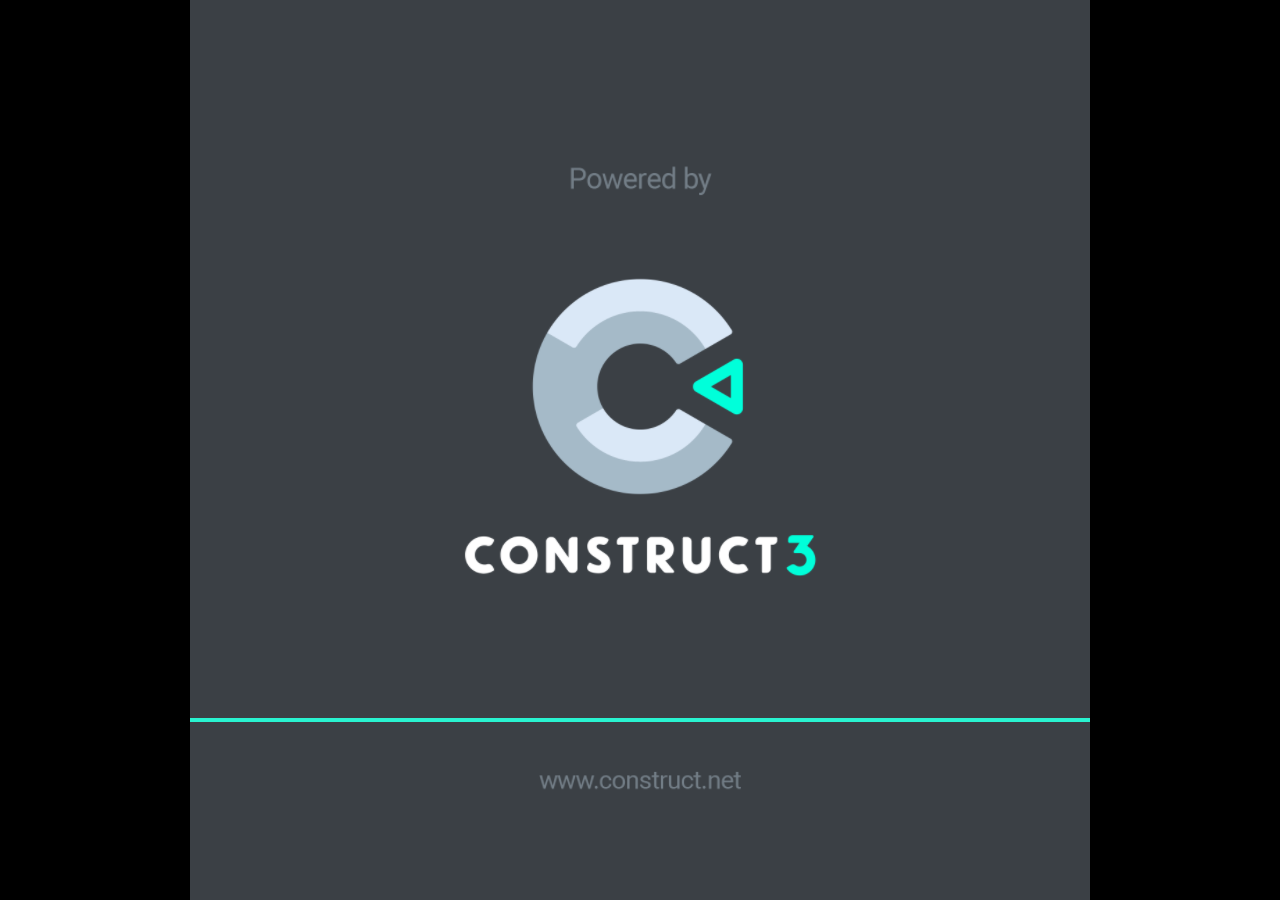
<file: slat games/guerradosporcos/index.html>
<!DOCTYPE html>
<html>
<head>
<meta charset="UTF-8">
<title>Novo projeto</title>
<meta name="viewport" content="width=device-width, initial-scale=1.0, maximum-scale=1.0, minimum-scale=1.0, user-scalable=no">

<meta name="generator" content="Scirra Construct">

	<link rel="manifest" href="appmanifest.json">
	<link rel="apple-touch-icon" sizes="128x128" href="icons/icon-128.png">
	<link rel="apple-touch-icon" sizes="256x256" href="icons/icon-256.png">
	<link rel="apple-touch-icon" sizes="512x512" href="icons/icon-512.png">
	<link rel="icon" type="image/png" href="icons/icon-512.png">

<link rel="stylesheet" href="style.css">


</head>
<body>

<script>
if (location.protocol.substr(0, 4) === "file")
{
	alert("Web exports won't work until you upload them. (When running on the file: protocol, browsers block many features from working for security reasons.)");
}
</script>

	<noscript>
		<div id="notSupportedWrap">
			<h2 id="notSupportedTitle">This content requires JavaScript</h2>
			<p class="notSupportedMessage">JavaScript appears to be disabled. Please enable it to view this content.</p>
		</div>
	</noscript>
	<script src="scripts/supportcheck.js"></script>
	<script src="scripts/offlineclient.js" type="module"></script>
	<script src="scripts/main.js" type="module"></script>
	<script src="scripts/register-sw.js" type="module"></script>

</body>
</html>
</file>
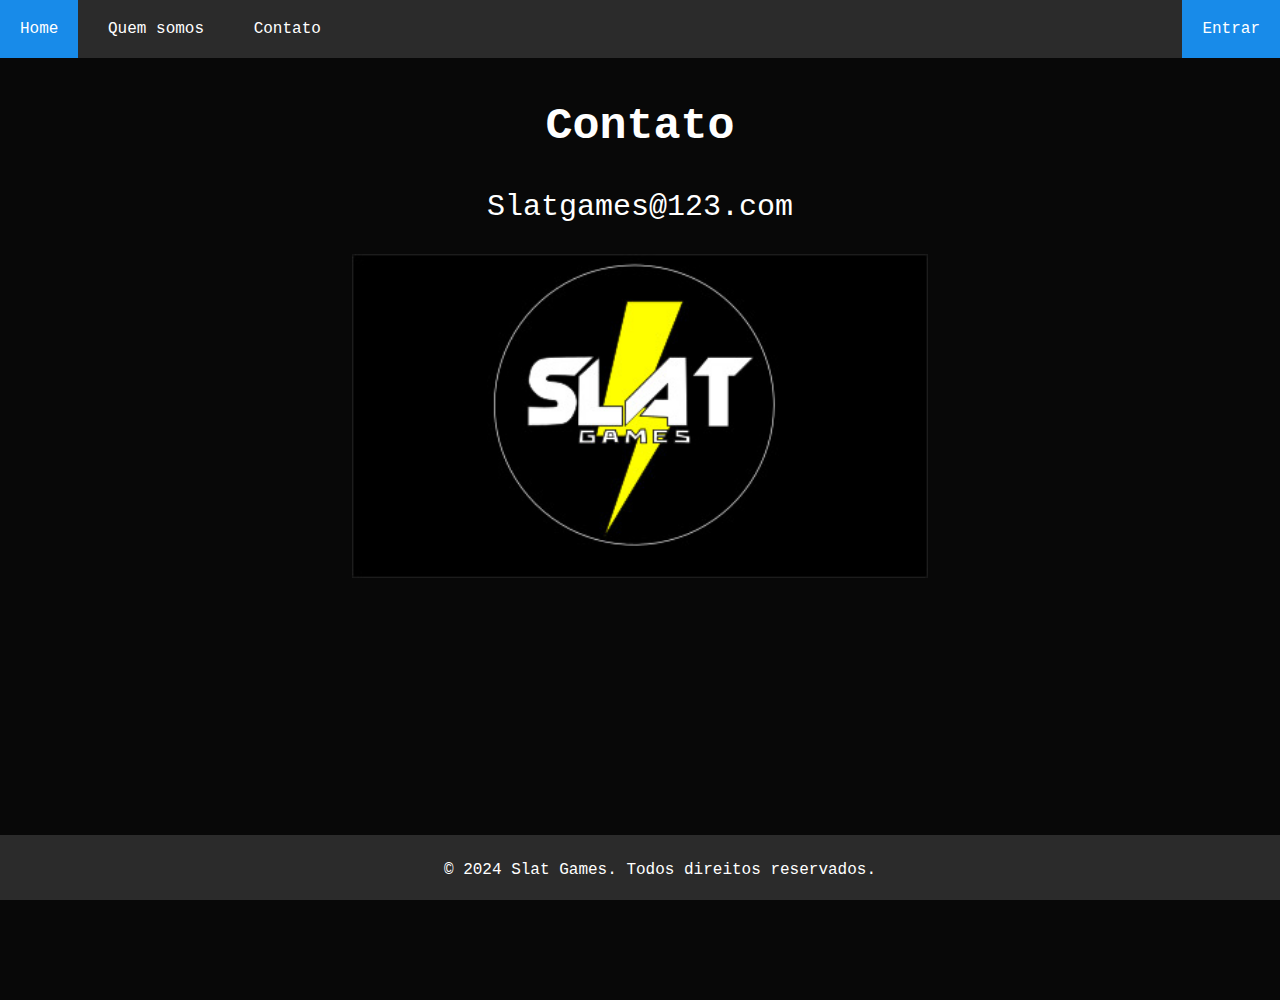
<file: slat games/contato.html>
<!DOCTYPE html>
<html lang="en">
<head>
    <meta charset="UTF-8">
    <meta name="viewport" content="width=device-width, initial-scale=1.0">
    <title>Slat Games</title>
    <nav  id="menu-h">
        <ul>
        <li><a href="file:///C:/Users/Vin%C3%ADcius/Desktop/primeiro%20TADS/slat%20games/slat%20games/Slatgames.html">Home</a></li>
            <li><a href="file:///C:/Users/Vin%C3%ADcius/Desktop/primeiro%20TADS/slat%20games/slat%20games/Quemsomos.html">Quem somos</a></li>
            <li><a href="file:///C:/Users/Vin%C3%ADcius/Desktop/primeiro%20TADS/slat%20games/slat%20games/contato.html">Contato</a></li>
            <li><a href="file:///C:/Users/Vin%C3%ADcius/Desktop/primeiro%20TADS/slat%20games/slat%20games/entrar.html">Entrar</a></li>
          </ul>
        </nav>
    </head>
<body>
    <main>
        <h2><strong>Contato</strong></h2>
        <p>Slatgames@123.com</p>
        <img src="logo (1).jpg">
    
    </main>
     <link rel="stylesheet" href="contato.css">
    <footer>
        <p>&copy; 2024 Slat Games. Todos direitos reservados.</p>
    </footer>
</body>
</html>
</file>
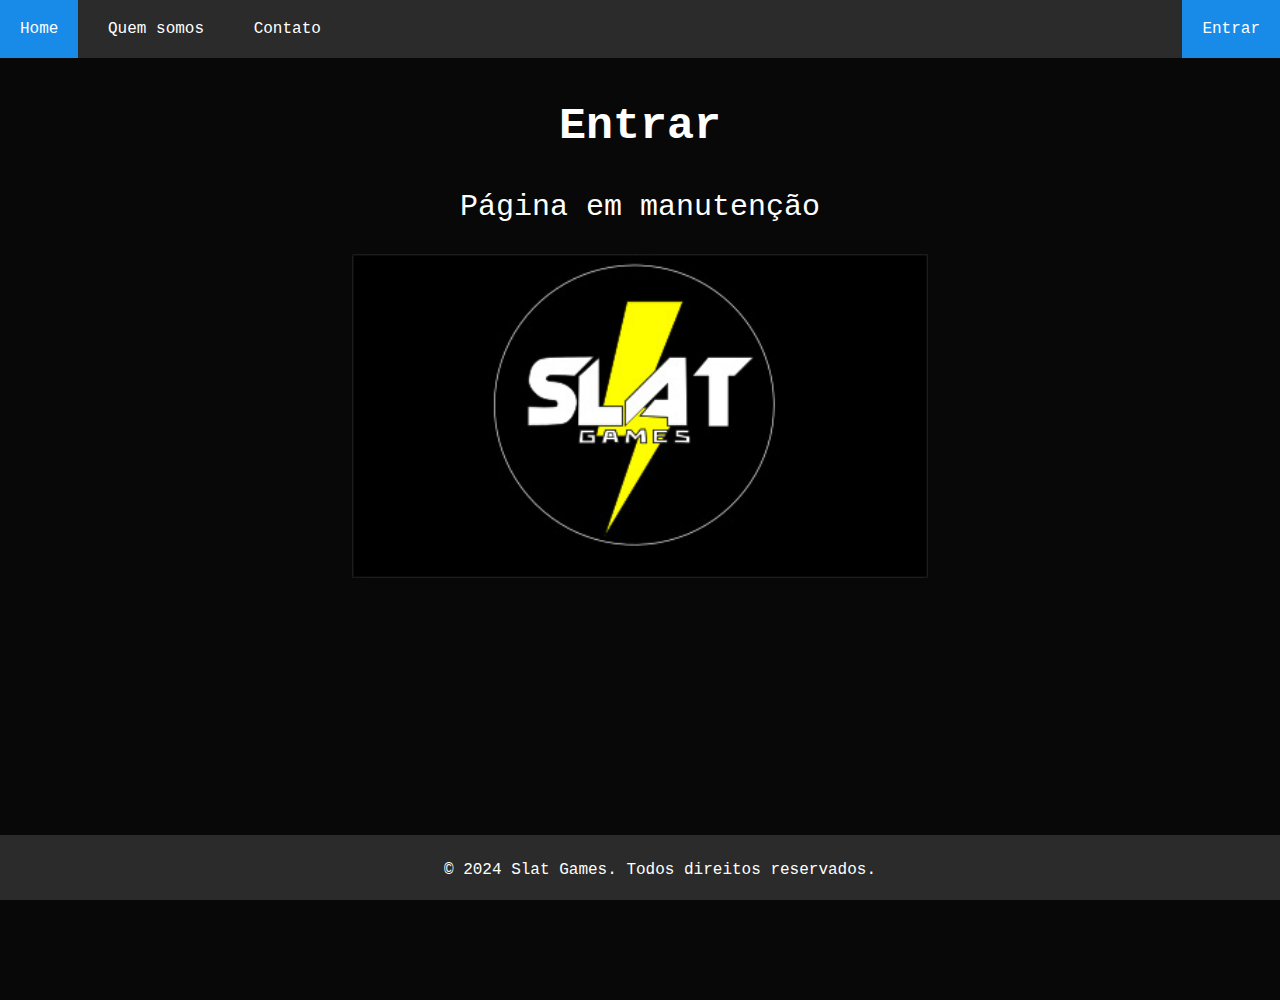
<file: slat games/entrar.html>
<!DOCTYPE html>
<html lang="en">
<head>
    <meta charset="UTF-8">
    <meta name="viewport" content="width=device-width, initial-scale=1.0">
    <title>Slat Games</title>
    <nav  id="menu-h">
        <ul>
        <li><a href="file:///C:/Users/Vin%C3%ADcius/Desktop/primeiro%20TADS/slat%20games/slat%20games/Slatgames.html">Home</a></li>
            <li><a href="file:///C:/Users/Vin%C3%ADcius/Desktop/primeiro%20TADS/slat%20games/slat%20games/Quemsomos.html">Quem somos</a></li>
            <li><a href="file:///C:/Users/Vin%C3%ADcius/Desktop/primeiro%20TADS/slat%20games/slat%20games/contato.html">Contato</a></li>
            <li><a href="file:///C:/Users/Vin%C3%ADcius/Desktop/primeiro%20TADS/slat%20games/slat%20games/entrar.html">Entrar</a></li>
          </ul>
        </nav>
    </head>
<body>
    <main>
        <h2><strong>Entrar</strong></h2>
        <p>Página em manutenção</p>
        <img src="logo (1).jpg">
    
    </main>
     <link rel="stylesheet" href="contato.css">
    <footer>
        <p>&copy; 2024 Slat Games. Todos direitos reservados.</p>
    </footer>
</body>
</html>
</file>
<file: slat games/guerradosporcos/style.css>
html, body {
	padding: 0;
	margin: 0;
	overflow: hidden;
}

body {
	min-width: 100%;
	width: 100%;
	max-width: 100%;
	min-height: 100%;
	height: 100%;
	max-height: 100%;
	
	background: #000000;
	color: white;
}

html, body, canvas {
	touch-action-delay: none;
	touch-action: none;
}

canvas, .c3htmlwrap {
	position: absolute;
}

.c3htmlwrap {
	contain: strict;
}

.c3overlay {
	pointer-events: none;
}

.c3htmlwrap > * {
	pointer-events: auto;
}

/* HACK - work around elements being selectable only in iOS WKWebView for some reason */
html[ioswebview] .c3htmlwrap,
html[ioswebview] canvas {
	-webkit-user-select: none;
	user-select: none;
}

html[ioswebview] .c3htmlwrap > * {
	-webkit-user-select: auto;
	user-select: auto;
}

#notSupportedWrap {
	margin: 2em auto 1em auto;
	width: 75%;
	max-width: 45em;
	border: 2px solid #aaa;
	border-radius: 1em;
	padding: 2em;
	background-color: #f0f0f0;
	font-family: "Segoe UI", Frutiger, "Frutiger Linotype", "Dejavu Sans", "Helvetica Neue", Arial, sans-serif;
	color: black;
}

#notSupportedTitle {
	font-size: 1.8em;
}

.notSupportedMessage {
	font-size: 1.2em;
}

.notSupportedMessage em {
	color: #888;
}

/* bbcode styles */
.bbCodeH1 {
	font-size: 2em;
	font-weight: bold;
}

.bbCodeH2 {
	font-size: 1.5em;
	font-weight: bold;
}

.bbCodeH3 {
	font-size: 1.25em;
	font-weight: bold;
}

.bbCodeH4 {
	font-size: 1.1em;
	font-weight: bold;
}

.bbCodeItem::before {
	content: " • ";
}

/* For text icons converted to HTML: size the height to the line height
   preserving the aspect ratio. Also add position: relative as that allows
   just adding a 'top' style for the iconoffsety style. */
.c3-text-icon {
	height: 1em;
	width: auto;
	position: relative;
}

/* screen reader text */
.c3-screen-reader-text {
	position: absolute;
	width: 1px;
    height: 1px;
    overflow: hidden;
    clip: rect(1px, 1px, 1px, 1px);
}
</file>
<file: slat games/contato.css>
body {
    font-family: 'Courier New', Courier, monospace;
    margin: 0;
    padding: 0;
    background-color: #080808;
    height: 1000px;
}
main {
    padding: 0px;
    text-align: center;
    font-family: 'Courier New', Courier, monospace;
   color:white;
  font-size: 30px;
  padding: 5%;
}
#menu-h ul{
   
    top: 0%;
    left: 0%;
    width: 100%;
}
#menu-h ul{
    margin: 0%;
     position: fixed;
    top: 0;
    list-style:none;
    padding: 0%;
    background-color: #2b2b2b;
}
#menu-h ul li{
    display: inline;
}
#menu-h ul li a{
    text-decoration: none;
    color: #fff;
    padding: 20px;
display: inline-block;
transition: background .6s;
}
#menu-h ul li a :hover{
    background-color: rgb(24, 139, 233);
}
#menu-h ul li:last-child a{
    float: right;
    background-color: rgb(24, 139, 233);
}
a:hover {background-color: rgb(24, 139, 233);
}
footer {
    background-color: #2b2b2b;
    color: #fff;
    text-align: center;
    padding: 10px 20px;
    bottom: 0;
    width: 100%;
    height: 5%;
    position: fixed;
}
img{ width: 50%;
    height: 50%;}
</file>
